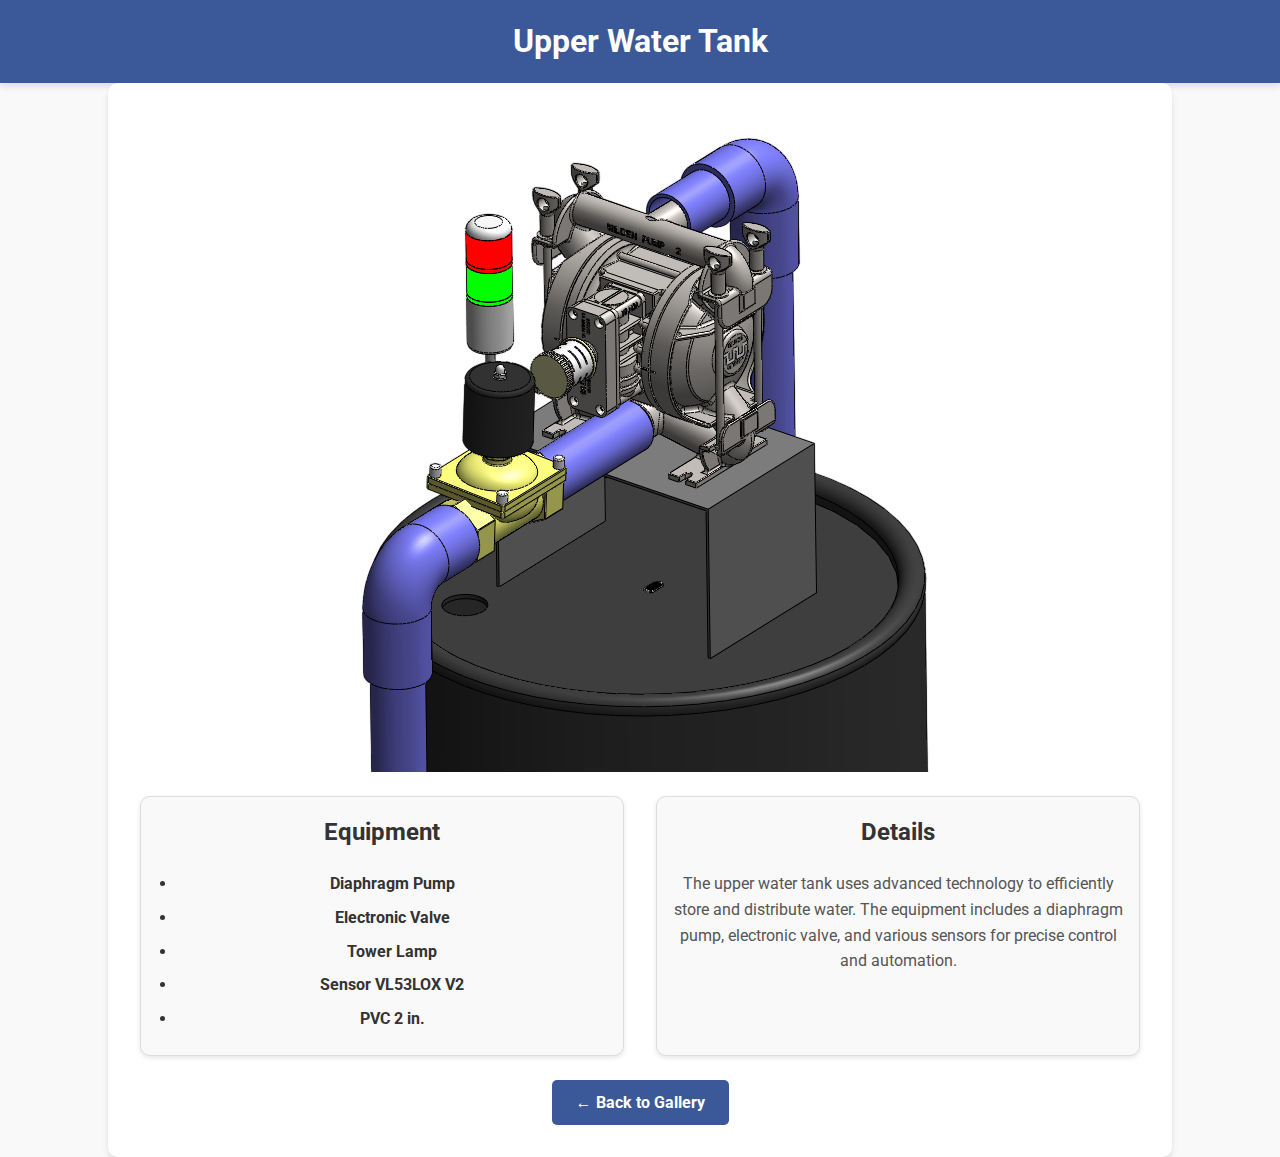
<file: gallery1.html>
<!DOCTYPE html>
<html lang="en">
<head>
    <meta charset="UTF-8">
    <meta name="viewport" content="width=device-width, initial-scale=1.0">
    <title>Upper Water Tank</title>
    <!-- เชื่อมต่อกับ Google Fonts -->
    <link href="https://fonts.googleapis.com/css2?family=Roboto:wght@400;700&display=swap" rel="stylesheet">
    <style>
        /* Reset & Font */
        body {
            font-family: 'Roboto', sans-serif;
            margin: 0;
            padding: 0;
            line-height: 1.6;
            background-color: #f9f9f9;
            color: #333;
        }

        header {
            background-color: #3b5998;
            color: white;
            text-align: center;
            padding: 1rem;
            box-shadow: 0 4px 6px rgba(0, 0, 0, 0.1);
        }

        header h1 {
            margin: 0;
            font-size: 2rem;
            font-weight: bold;
        }

        main {
            max-width: 1000px;
            margin: 0 auto;
            padding: 2rem;
            background: white;
            border-radius: 10px;
            box-shadow: 0 4px 6px rgba(0, 0, 0, 0.1);
            display: flex;
            flex-direction: column;
            justify-content: center;
            align-items: center;
            min-height: 100vh;
            text-align: center;
        }

        main img {
            max-width: 100%;
            height: auto;
            border-radius: 10px;
            margin-bottom: 1.5rem;
        }

        .content-wrapper {
            display: flex;
            flex-wrap: wrap;
            gap: 2rem;
            justify-content: space-between;
        }

        .equipment-list,
        .equipment-details {
            flex: 1;
            min-width: 300px;
            padding: 1rem;
            border: 1px solid #ddd;
            border-radius: 10px;
            background: #f9f9f9;
            box-shadow: 0 2px 5px rgba(0, 0, 0, 0.1);
        }

        .equipment-list h2,
        .equipment-details h2 {
            margin-top: 0;
        }

        .equipment-list ul {
            list-style: disc;
            padding-left: 20px;
            margin: 0;
        }

        .equipment-list li {
            margin-bottom: 0.5rem;
            font-weight: bold;
        }

        .equipment-details p {
            margin: 0;
            color: #555;
        }

        img {
            max-width: 100%;
            border-radius: 10px;
            margin-bottom: 1.5rem;
        }

        .back-link {
            display: inline-block;
            margin-top: 1.5rem;
            padding: 0.6rem 1.5rem;
            background-color: #3b5998;
            color: white;
            text-decoration: none;
            border-radius: 5px;
            font-weight: bold;
            transition: background 0.3s ease;
        }

        .back-link:hover {
            background-color: #4c70ba;
        }

        /* Responsive Styles */
        @media (max-width: 768px) {
            .content-wrapper {
                flex-direction: column;
                gap: 1rem;
            }

            .equipment-list,
            .equipment-details {
                min-width: 100%;
            }
        }
    </style>
</head>
<body>
    <!-- Header -->
    <header>
        <h1>Upper Water Tank</h1>
    </header>

    <!-- Main Content -->
    <main>
        <img src="assets/images/gallery/gallery1.png" alt="Upper Water Tank">
        <div class="content-wrapper">
            <!-- รายการอุปกรณ์ -->
            <div class="equipment-list">
                <h2>Equipment</h2>
                <ul>
                    <li>Diaphragm Pump</li>
                    <li>Electronic Valve</li>
                    <li>Tower Lamp</li>
                    <li>Sensor VL53LOX V2</li>
                    <li>PVC 2 in.</li>
                </ul>
            </div>

            <!-- รายละเอียด -->
            <div class="equipment-details">
                <h2>Details</h2>
                <p>
                    The upper water tank uses advanced technology to efficiently store and distribute water.
                    The equipment includes a diaphragm pump, electronic valve, and various sensors for precise
                    control and automation.
                </p>
            </div>
        </div>
        <a href="index.html" class="back-link">← Back to Gallery</a>
    </main>
</body>
</html>
</file>
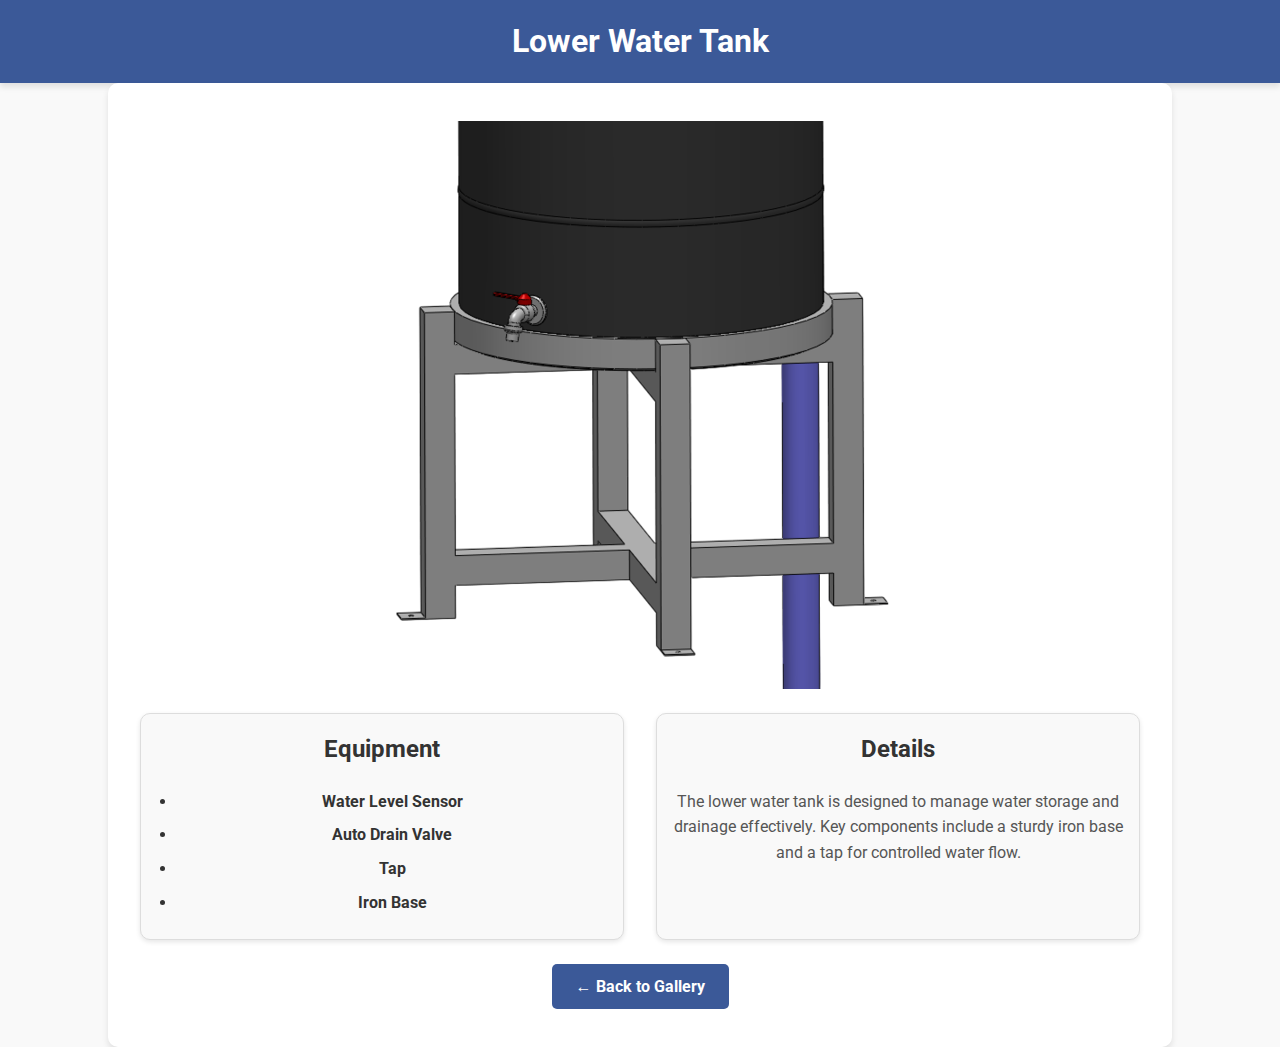
<file: gallery2.html>
<!DOCTYPE html>
<html lang="en">
<head>
    <meta charset="UTF-8">
    <meta name="viewport" content="width=device-width, initial-scale=1.0">
    <title>Lower Water Tank</title>
    <link href="https://fonts.googleapis.com/css2?family=Roboto:wght@400;700&display=swap" rel="stylesheet">
    <style>
        /* Reset & Font */
        body {
            font-family: 'Roboto', sans-serif;
            margin: 0;
            padding: 0;
            line-height: 1.6;
            background-color: #f9f9f9;
            color: #333;
        }

        header {
            background-color: #3b5998;
            color: white;
            text-align: center;
            padding: 1rem;
            box-shadow: 0 4px 6px rgba(0, 0, 0, 0.1);
        }

        header h1 {
            margin: 0;
            font-size: 2rem;
            font-weight: bold;
        }

        main {
            max-width: 1000px;
            margin: 0 auto;
            padding: 2rem;
            background: white;
            border-radius: 10px;
            box-shadow: 0 4px 6px rgba(0, 0, 0, 0.1);
            display: flex;
            flex-direction: column;
            justify-content: center;
            align-items: center;
            min-height: 100vh;
            text-align: center;
        }

        main img {
            max-width: 100%;
            height: auto;
            border-radius: 10px;
            margin-bottom: 1.5rem;
        }

        .content-wrapper {
            display: flex;
            flex-wrap: wrap;
            gap: 2rem;
            justify-content: space-between;
        }

        .equipment-list,
        .equipment-details {
            flex: 1;
            min-width: 300px;
            padding: 1rem;
            border: 1px solid #ddd;
            border-radius: 10px;
            background: #f9f9f9;
            box-shadow: 0 2px 5px rgba(0, 0, 0, 0.1);
        }

        .equipment-list h2,
        .equipment-details h2 {
            margin-top: 0;
        }

        .equipment-list ul {
            list-style: disc;
            padding-left: 20px;
            margin: 0;
        }

        .equipment-list li {
            margin-bottom: 0.5rem;
            font-weight: bold;
        }

        .equipment-details p {
            margin: 0;
            color: #555;
        }

        img {
            max-width: 100%;
            border-radius: 10px;
            margin-bottom: 1.5rem;
        }

        .back-link {
            display: inline-block;
            margin-top: 1.5rem;
            padding: 0.6rem 1.5rem;
            background-color: #3b5998;
            color: white;
            text-decoration: none;
            border-radius: 5px;
            font-weight: bold;
            transition: background 0.3s ease;
        }

        .back-link:hover {
            background-color: #4c70ba;
        }

        /* Responsive Styles */
        @media (max-width: 768px) {
            .content-wrapper {
                flex-direction: column;
                gap: 1rem;
            }

            .equipment-list,
            .equipment-details {
                min-width: 100%;
            }
        }
    </style>
</head>
<body>
    <!-- Header -->
    <header>
        <h1>Lower Water Tank</h1>
    </header>

    <!-- Main Content -->
    <main>
        <img src="assets/images/gallery/gallery2.png" alt="Lower Water Tank">
        <div class="content-wrapper">
            <!-- รายการอุปกรณ์ -->
            <div class="equipment-list">
                <h2>Equipment</h2>
                <ul>
                    <li>Water Level Sensor</li>
                    <li>Auto Drain Valve</li>
                    <li>Tap</li>
                    <li>Iron Base</li>
                </ul>
            </div>

            <!-- รายละเอียด -->
            <div class="equipment-details">
                <h2>Details</h2>
                <p>
                    The lower water tank is designed to manage water storage and drainage effectively. Key components 
                    include a sturdy iron base and a tap for controlled water flow.
                </p>
            </div>
        </div>
        <a href="index.html" class="back-link">← Back to Gallery</a>
    </main>
</body>
</html>
</file>
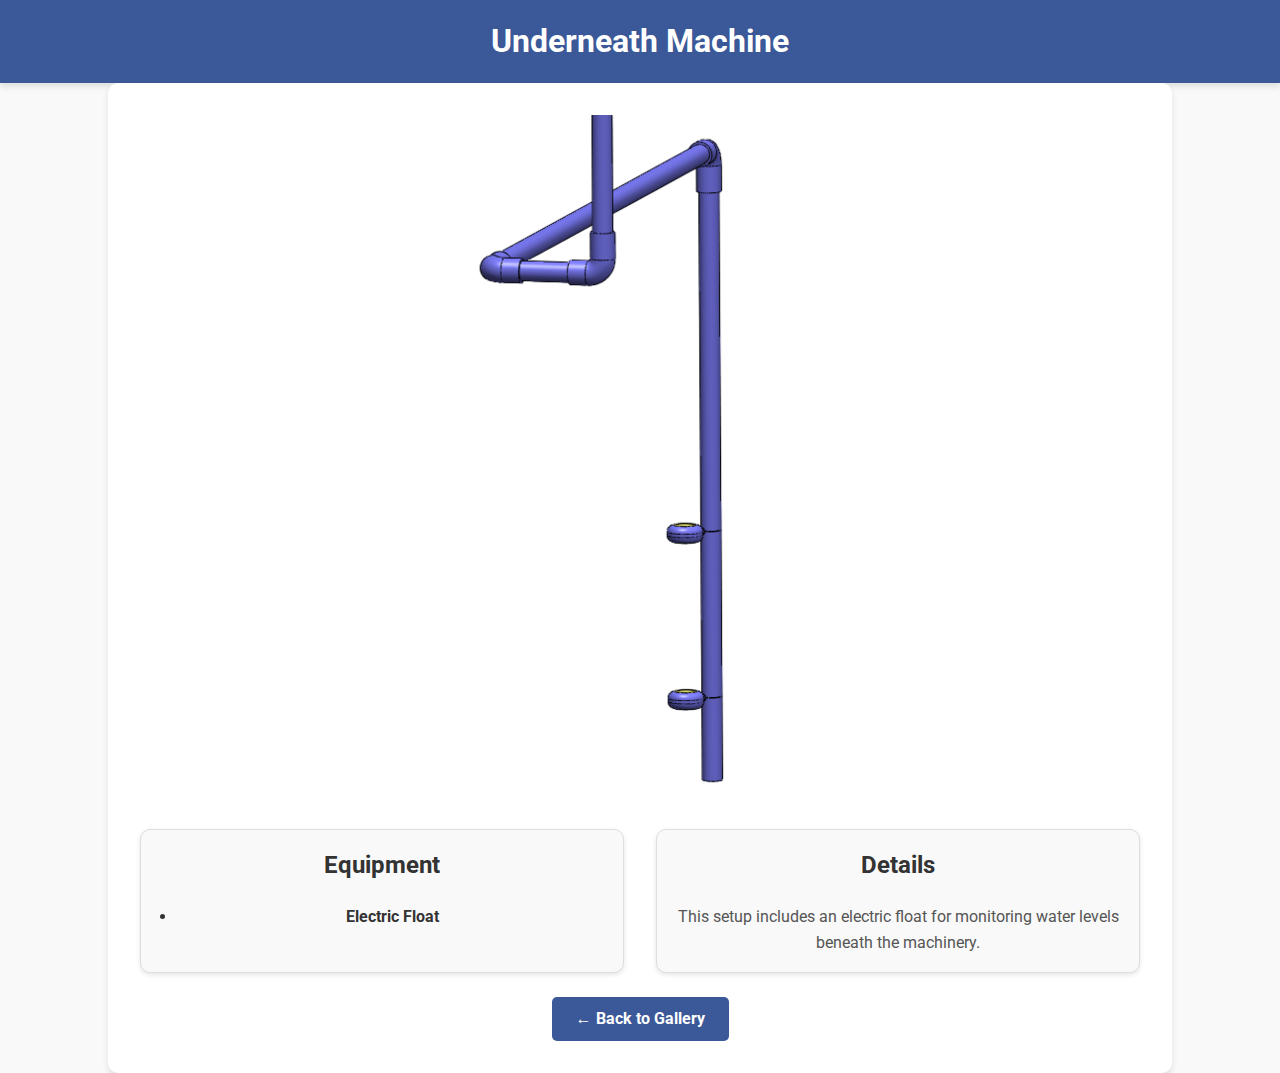
<file: gallery3.html>
<!DOCTYPE html>
<html lang="en">
<head>
    <meta charset="UTF-8">
    <meta name="viewport" content="width=device-width, initial-scale=1.0">
    <title>Underneath Machine</title>
    <link href="https://fonts.googleapis.com/css2?family=Roboto:wght@400;700&display=swap" rel="stylesheet">
    <style>
        /* Reset & Font */
        body {
            font-family: 'Roboto', sans-serif;
            margin: 0;
            padding: 0;
            line-height: 1.6;
            background-color: #f9f9f9;
            color: #333;
        }

        header {
            background-color: #3b5998;
            color: white;
            text-align: center;
            padding: 1rem;
            box-shadow: 0 4px 6px rgba(0, 0, 0, 0.1);
        }

        header h1 {
            margin: 0;
            font-size: 2rem;
            font-weight: bold;
        }

        main {
            max-width: 1000px;
            margin: 0 auto;
            padding: 2rem;
            background: white;
            border-radius: 10px;
            box-shadow: 0 4px 6px rgba(0, 0, 0, 0.1);
            display: flex;
            flex-direction: column;
            justify-content: center;
            align-items: center;
            min-height: 100vh;
            text-align: center;
        }

        main img {
            max-width: 100%;
            height: auto;
            border-radius: 10px;
            margin-bottom: 1.5rem;
        }

        .content-wrapper {
            display: flex;
            flex-wrap: wrap;
            gap: 2rem;
            justify-content: space-between;
        }

        .equipment-list,
        .equipment-details {
            flex: 1;
            min-width: 300px;
            padding: 1rem;
            border: 1px solid #ddd;
            border-radius: 10px;
            background: #f9f9f9;
            box-shadow: 0 2px 5px rgba(0, 0, 0, 0.1);
        }

        .equipment-list h2,
        .equipment-details h2 {
            margin-top: 0;
        }

        .equipment-list ul {
            list-style: disc;
            padding-left: 20px;
            margin: 0;
        }

        .equipment-list li {
            margin-bottom: 0.5rem;
            font-weight: bold;
        }

        .equipment-details p {
            margin: 0;
            color: #555;
        }

        img {
            max-width: 100%;
            border-radius: 10px;
            margin-bottom: 1.5rem;
        }

        .back-link {
            display: inline-block;
            margin-top: 1.5rem;
            padding: 0.6rem 1.5rem;
            background-color: #3b5998;
            color: white;
            text-decoration: none;
            border-radius: 5px;
            font-weight: bold;
            transition: background 0.3s ease;
        }

        .back-link:hover {
            background-color: #4c70ba;
        }

        /* Responsive Styles */
        @media (max-width: 768px) {
            .content-wrapper {
                flex-direction: column;
                gap: 1rem;
            }

            .equipment-list,
            .equipment-details {
                min-width: 100%;
            }
        }
    </style>
</head>
<body>
    <!-- Header -->
    <header>
        <h1>Underneath Machine</h1>
    </header>

    <!-- Main Content -->
    <main>
        <img src="assets/images/gallery/gallery3.png" alt="Lower Water Tank">
        <div class="content-wrapper">
            <!-- รายการอุปกรณ์ -->
            <div class="equipment-list">
                <h2>Equipment</h2>
                <ul>
                    <li>Electric Float</li>
                </ul>
            </div>

            <!-- รายละเอียด -->
            <div class="equipment-details">
                <h2>Details</h2>
                <p>
                    This setup includes an electric float for monitoring water levels beneath the machinery.
                </p>
            </div>
        </div>
        <a href="index.html" class="back-link">← Back to Gallery</a>
    </main>
</body>
</html>
</file>
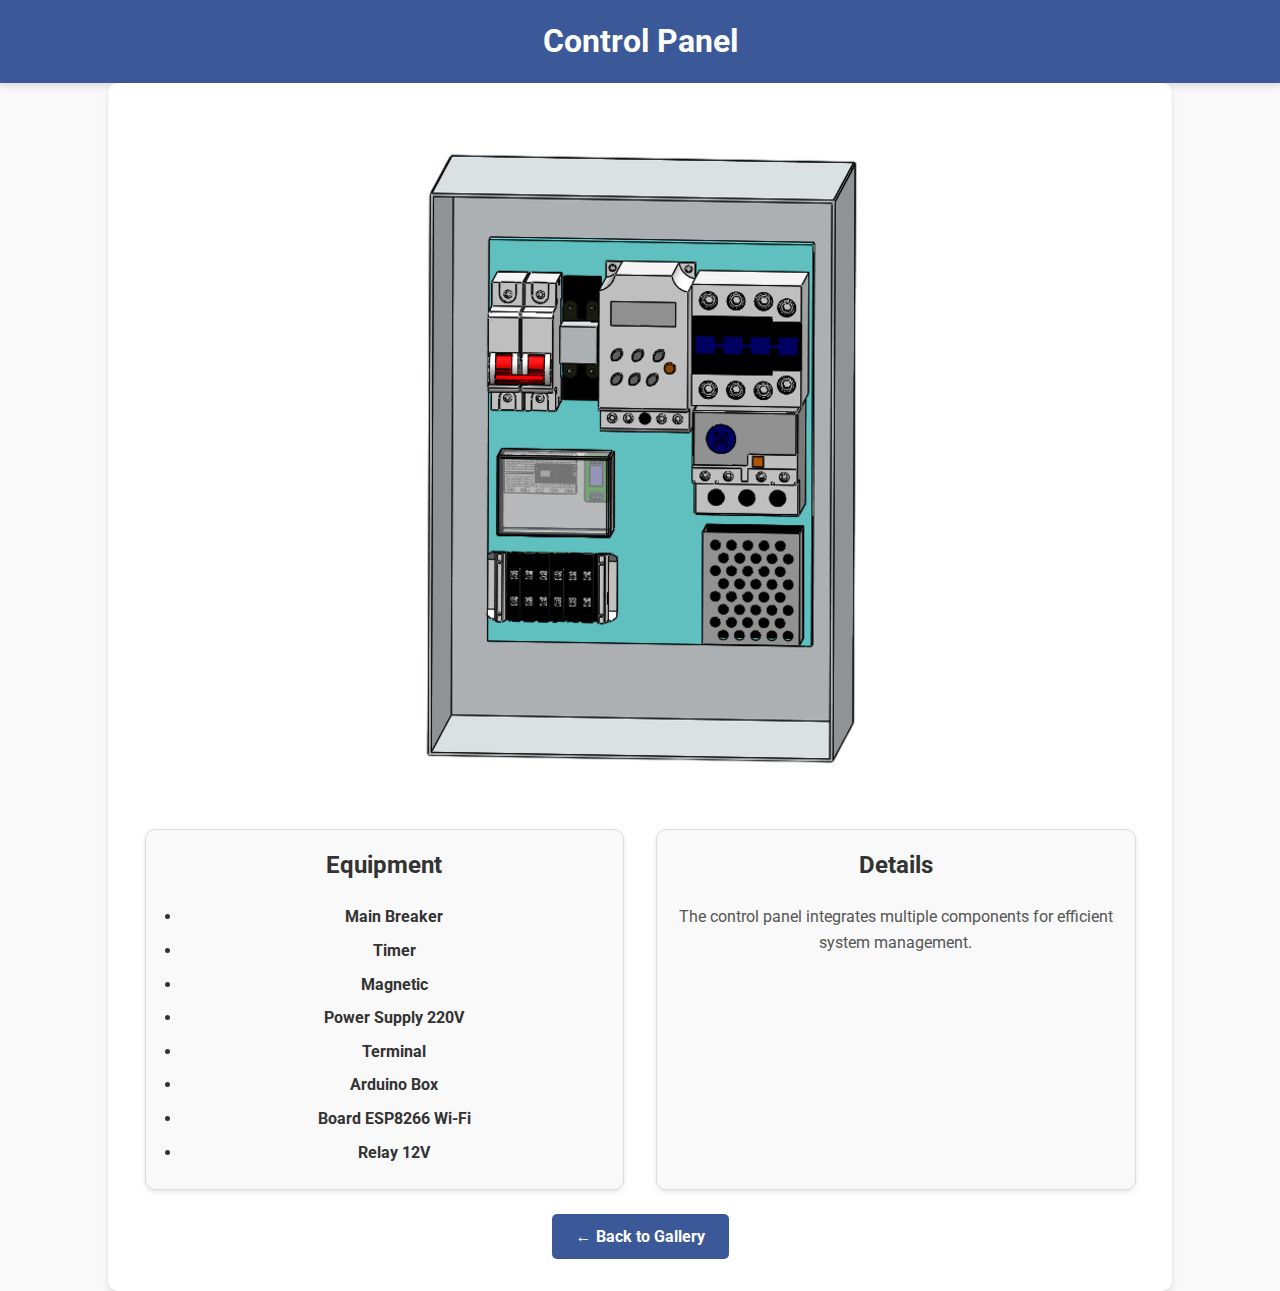
<file: gallery4.html>
<!DOCTYPE html>
<html lang="en">
<head>
    <meta charset="UTF-8">
    <meta name="viewport" content="width=device-width, initial-scale=1.0">
    <title>Control Panel</title>
    <link href="https://fonts.googleapis.com/css2?family=Roboto:wght@400;700&display=swap" rel="stylesheet">
    <style>
        /* Reset & Font */
        body {
            font-family: 'Roboto', sans-serif;
            margin: 0;
            padding: 0;
            line-height: 1.6;
            background-color: #f9f9f9;
            color: #333;
        }

        header {
            background-color: #3b5998;
            color: white;
            text-align: center;
            padding: 1rem;
            box-shadow: 0 4px 6px rgba(0, 0, 0, 0.1);
        }

        header h1 {
            margin: 0;
            font-size: 2rem;
            font-weight: bold;
        }

        main {
            max-width: 1000px;
            margin: 0 auto;
            padding: 2rem;
            background: white;
            border-radius: 10px;
            box-shadow: 0 4px 6px rgba(0, 0, 0, 0.1);
            display: flex;
            flex-direction: column;
            justify-content: center;
            align-items: center;
            min-height: 100vh;
            text-align: center;
        }

        main img {
            max-width: 100%;
            height: auto;
            border-radius: 10px;
            margin-bottom: 1.5rem;
        }

        .content-wrapper {
            display: flex;
            flex-wrap: wrap;
            gap: 2rem;
            justify-content: space-between;
        }

        .equipment-list,
        .equipment-details {
            flex: 1;
            min-width: 300px;
            padding: 1rem;
            border: 1px solid #ddd;
            border-radius: 10px;
            background: #f9f9f9;
            box-shadow: 0 2px 5px rgba(0, 0, 0, 0.1);
        }

        .equipment-list h2,
        .equipment-details h2 {
            margin-top: 0;
        }

        .equipment-list ul {
            list-style: disc;
            padding-left: 20px;
            margin: 0;
        }

        .equipment-list li {
            margin-bottom: 0.5rem;
            font-weight: bold;
        }

        .equipment-details p {
            margin: 0;
            color: #555;
        }

        img {
            max-width: 100%;
            border-radius: 10px;
            margin-bottom: 1.5rem;
        }

        .back-link {
            display: inline-block;
            margin-top: 1.5rem;
            padding: 0.6rem 1.5rem;
            background-color: #3b5998;
            color: white;
            text-decoration: none;
            border-radius: 5px;
            font-weight: bold;
            transition: background 0.3s ease;
        }

        .back-link:hover {
            background-color: #4c70ba;
        }

        /* Responsive Styles */
        @media (max-width: 768px) {
            .content-wrapper {
                flex-direction: column;
                gap: 1rem;
            }

            .equipment-list,
            .equipment-details {
                min-width: 100%;
            }
        }
    </style>
</head>
<body>
    <!-- Header -->
    <header>
        <h1>Control Panel</h1>
    </header>

    <!-- Main Content -->
    <main>
        <img src="assets/images/gallery/gallery4.png" alt="Lower Water Tank">
        <div class="content-wrapper">
            <!-- รายการอุปกรณ์ -->
            <div class="equipment-list">
                <h2>Equipment</h2>
                <ul>
                    <li>Main Breaker</li>
                    <li>Timer</li>
                    <li>Magnetic</li>
                    <li>Power Supply 220V</li>
                    <li>Terminal</li>
                    <li>Arduino Box</li>
                    <li>Board ESP8266 Wi-Fi</li>
                    <li>Relay 12V</li>
                </ul>
            </div>

            <!-- รายละเอียด -->
            <div class="equipment-details">
                <h2>Details</h2>
                <p>
                    The control panel integrates multiple components for efficient system management.
            </div>
        </div>
        <a href="index.html" class="back-link">← Back to Gallery</a>
    </main>
</body>
</html>
</file>
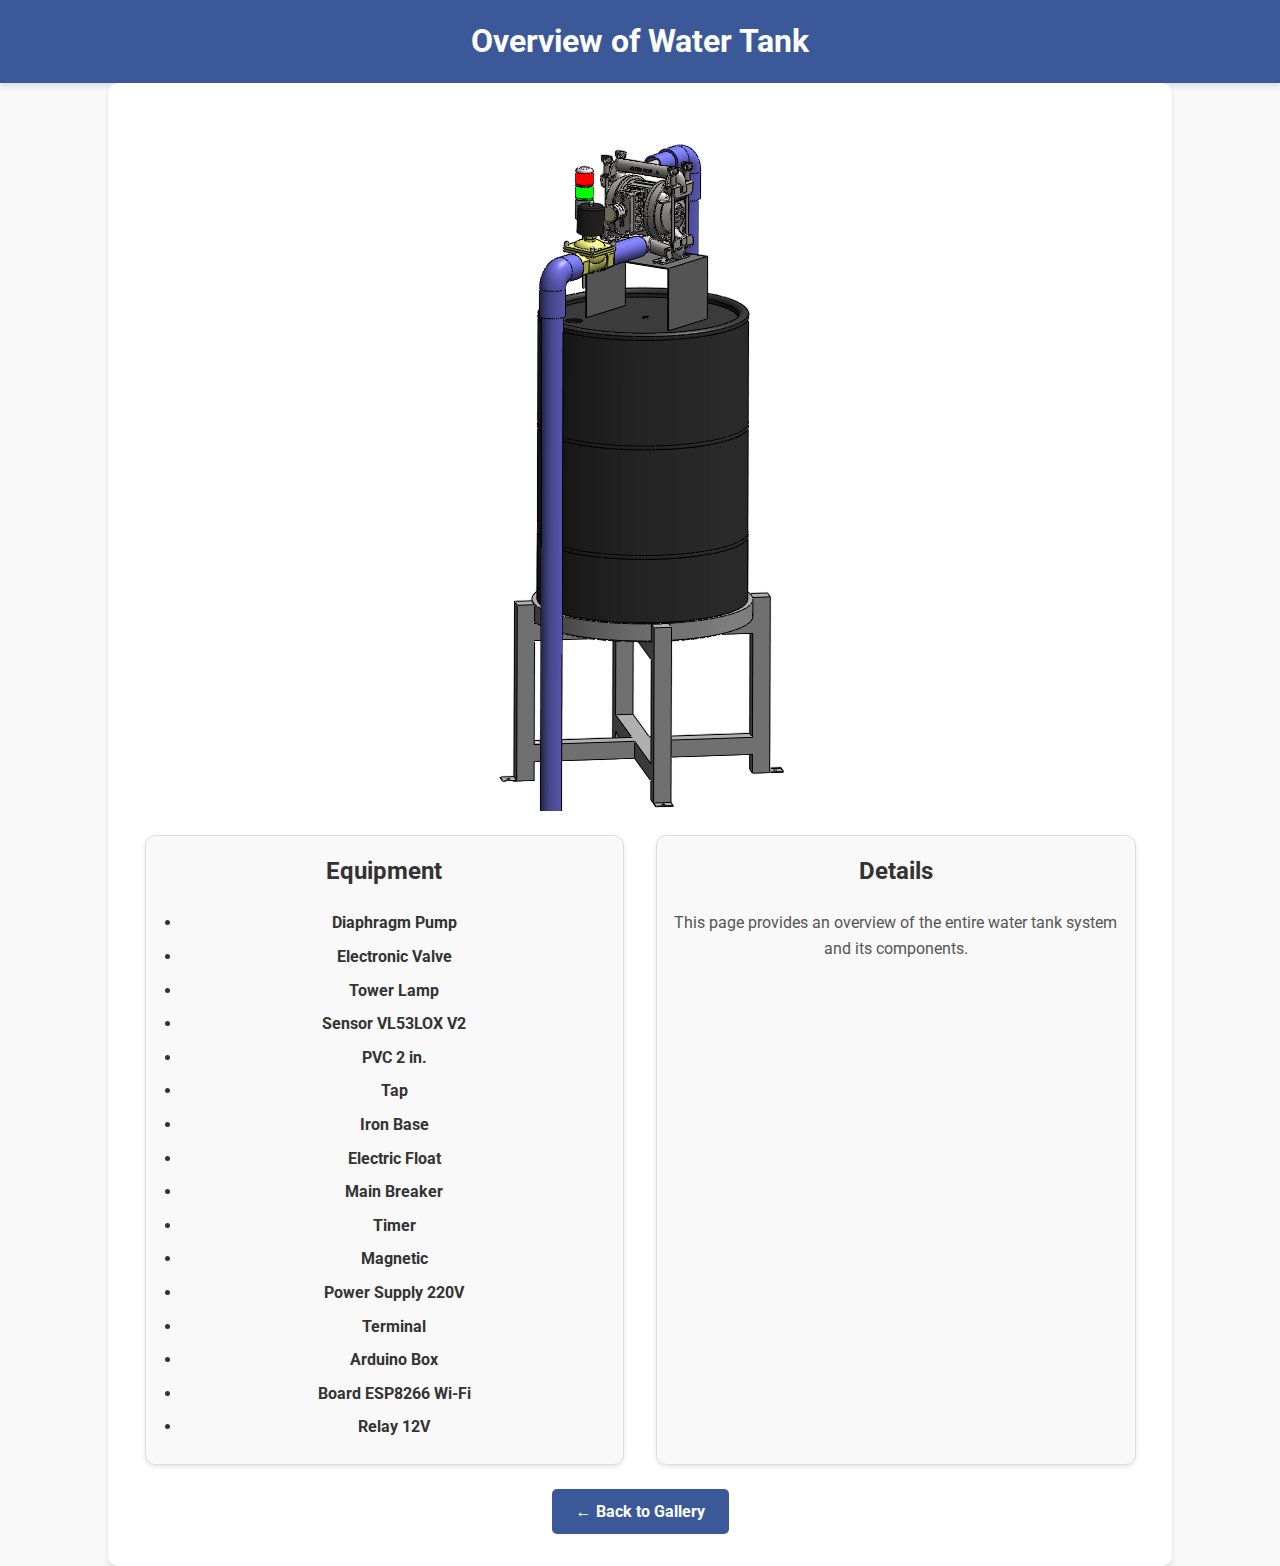
<file: gallery5.html>
<!DOCTYPE html>
<html lang="en">
<head>
    <meta charset="UTF-8">
    <meta name="viewport" content="width=device-width, initial-scale=1.0">
    <title>Overview of Water Tank</title>
    <link href="https://fonts.googleapis.com/css2?family=Roboto:wght@400;700&display=swap" rel="stylesheet">
    <style>
        /* Reset & Font */
        body {
            font-family: 'Roboto', sans-serif;
            margin: 0;
            padding: 0;
            line-height: 1.6;
            background-color: #f9f9f9;
            color: #333;
        }

        header {
            background-color: #3b5998;
            color: white;
            text-align: center;
            padding: 1rem;
            box-shadow: 0 4px 6px rgba(0, 0, 0, 0.1);
        }

        header h1 {
            margin: 0;
            font-size: 2rem;
            font-weight: bold;
        }

        main {
            max-width: 1000px;
            margin: 0 auto;
            padding: 2rem;
            background: white;
            border-radius: 10px;
            box-shadow: 0 4px 6px rgba(0, 0, 0, 0.1);
            display: flex;
            flex-direction: column;
            justify-content: center;
            align-items: center;
            min-height: 100vh;
            text-align: center;
        }

        main img {
            max-width: 100%;
            height: auto;
            border-radius: 10px;
            margin-bottom: 1.5rem;
        }

        .content-wrapper {
            display: flex;
            flex-wrap: wrap;
            gap: 2rem;
            justify-content: space-between;
        }

        .equipment-list,
        .equipment-details {
            flex: 1;
            min-width: 300px;
            padding: 1rem;
            border: 1px solid #ddd;
            border-radius: 10px;
            background: #f9f9f9;
            box-shadow: 0 2px 5px rgba(0, 0, 0, 0.1);
        }

        .equipment-list h2,
        .equipment-details h2 {
            margin-top: 0;
        }

        .equipment-list ul {
            list-style: disc;
            padding-left: 20px;
            margin: 0;
        }

        .equipment-list li {
            margin-bottom: 0.5rem;
            font-weight: bold;
        }

        .equipment-details p {
            margin: 0;
            color: #555;
        }

        img {
            max-width: 100%;
            border-radius: 10px;
            margin-bottom: 1.5rem;
        }

        .back-link {
            display: inline-block;
            margin-top: 1.5rem;
            padding: 0.6rem 1.5rem;
            background-color: #3b5998;
            color: white;
            text-decoration: none;
            border-radius: 5px;
            font-weight: bold;
            transition: background 0.3s ease;
        }

        .back-link:hover {
            background-color: #4c70ba;
        }

        /* Responsive Styles */
        @media (max-width: 768px) {
            .content-wrapper {
                flex-direction: column;
                gap: 1rem;
            }

            .equipment-list,
            .equipment-details {
                min-width: 100%;
            }
        }
    </style>
</head>
<body>
    <!-- Header -->
    <header>
        <h1>Overview of Water Tank</h1>
    </header>

    <!-- Main Content -->
    <main>
        <img src="assets/images/gallery/gallery5.png" alt="Lower Water Tank">
        <div class="content-wrapper">
            <!-- รายการอุปกรณ์ -->
            <div class="equipment-list">
                <h2>Equipment</h2>
                <ul>
                    <li>Diaphragm Pump</li>
                    <li>Electronic Valve</li>
                    <li>Tower Lamp</li>
                    <li>Sensor VL53LOX V2</li>
                    <li>PVC 2 in.</li>
                    <li>Tap</li>
                    <li>Iron Base</li>
                    <li>Electric Float</li>
                    <li>Main Breaker</li>
                    <li>Timer</li>
                    <li>Magnetic</li>
                    <li>Power Supply 220V</li>
                    <li>Terminal</li>
                    <li>Arduino Box</li>
                    <li>Board ESP8266 Wi-Fi</li>
                    <li>Relay 12V</li>
                </ul>
            </div>

            <!-- รายละเอียด -->
            <div class="equipment-details">
                <h2>Details</h2>
                <p>
                    This page provides an overview of the entire water tank system and its components.
                </p>
            </div>
        </div>
        <a href="index.html" class="back-link">← Back to Gallery</a>
    </main>
</body>
</html>
</file>
